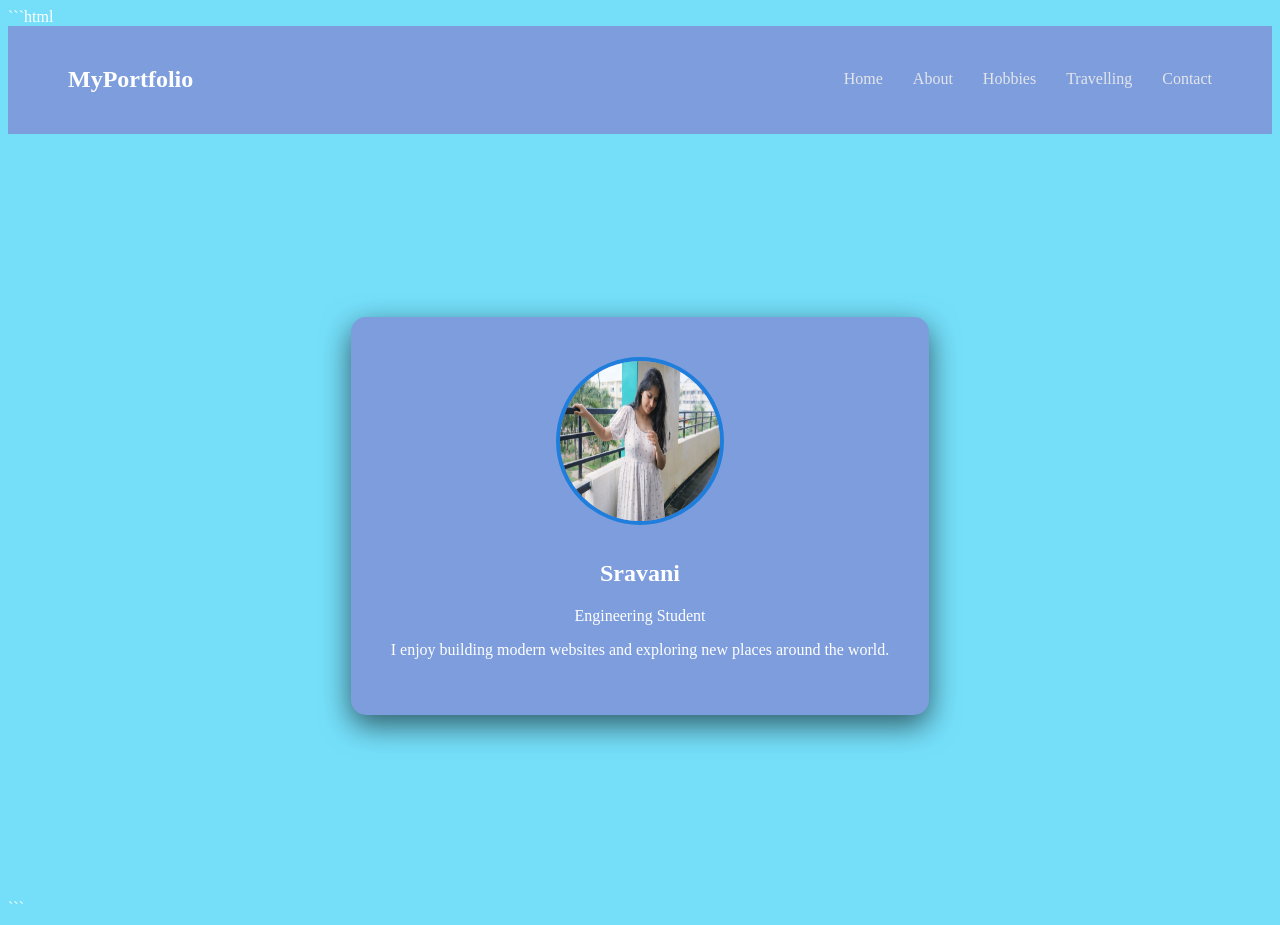
<file: index.html>
```html
<!DOCTYPE html>
<html>
<head>
<title>My Portfolio</title>
<link rel="stylesheet" href="style.css">
</head>

<body>

<nav>
<h2>MyPortfolio</h2>
<ul>
<li><a href="index.html">Home</a></li>
<li><a href="about.html">About</a></li>
<li><a href="hobbies.html">Hobbies</a></li>
<li><a href="travelling.html">Travelling</a></li>
<li><a href="contact.html">Contact</a></li>
</ul>
</nav>

<section class="hero">

<div class="profile-card">

<img src="sravsss.jpeg" class="profile">

<h1>Sravani</h1>
<p> Engineering Student</p>

<p>I enjoy building modern websites and exploring new places around the world.</p>

</div>

</section>

</body>
</html>
```
</file>
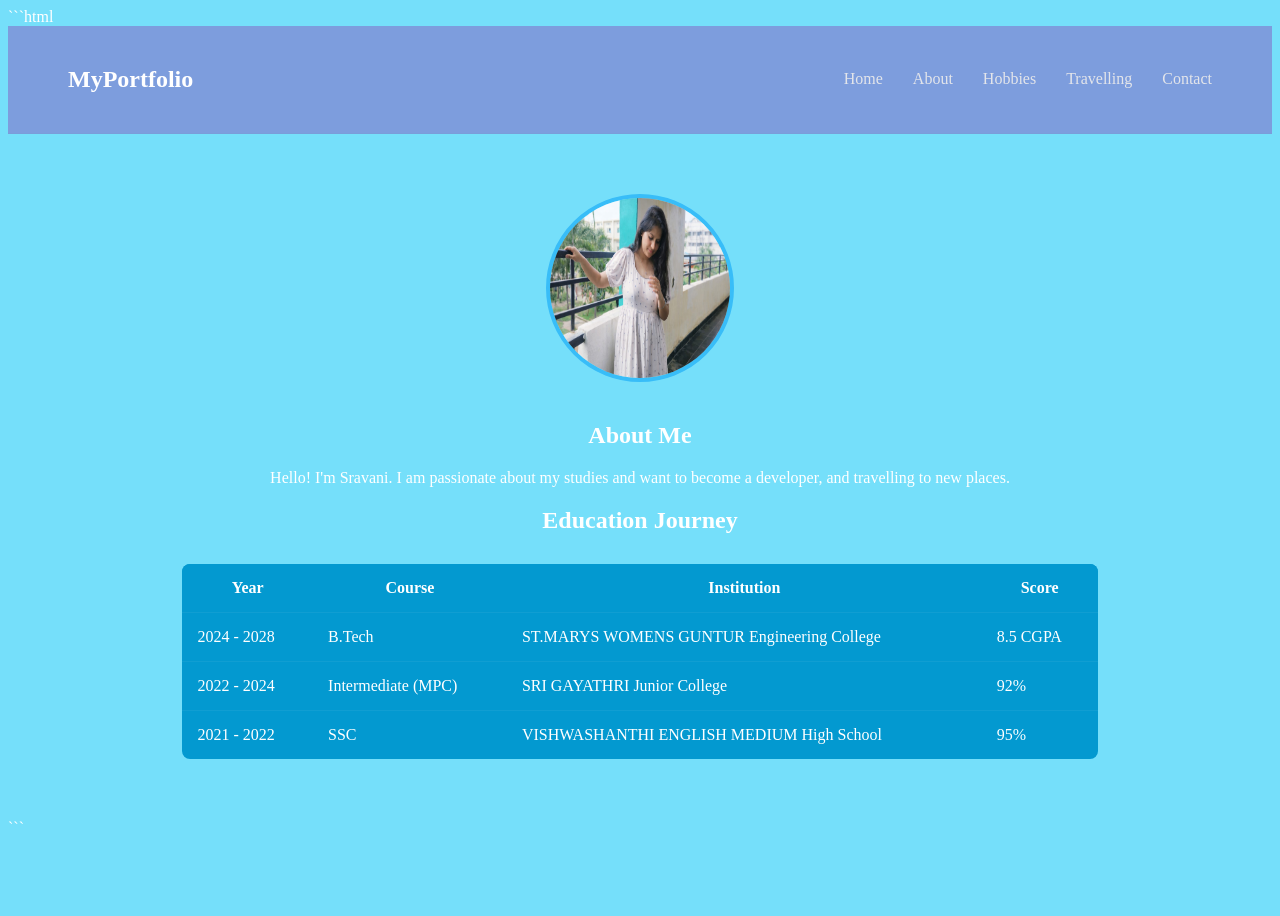
<file: about.html>
```html
<!DOCTYPE html>
<html>
<head>
<title>About Me</title>
<link rel="stylesheet" href="style.css">
</head>

<body>

<nav>
<h2>MyPortfolio</h2>
<ul>
<li><a href="index.html">Home</a></li>
<li><a href="about.html">About</a></li>
<li><a href="hobbies.html">Hobbies</a></li>
<li><a href="travelling.html">Travelling</a></li>
<li><a href="contact.html">Contact</a></li>
</ul>
</nav>

<section class="content">

<img src="sravsss.jpeg" class="about-img">

<h1>About Me</h1>

<p>
Hello! I'm Sravani. I am passionate about my studies and want to become a developer,
 and travelling to new places.
</p>

<h2>Education Journey</h2>

<table class="edu-table">

<tr>
<th>Year</th>
<th>Course</th>
<th>Institution</th>
<th>Score</th>
</tr>

<tr>
<td>2024 - 2028</td>
<td>B.Tech</td>
<td>ST.MARYS WOMENS GUNTUR Engineering College</td>
<td>8.5 CGPA</td>
</tr>

<tr>
<td>2022 - 2024</td>
<td>Intermediate (MPC)</td>
<td>SRI GAYATHRI Junior College</td>
<td>92%</td>
</tr>

<tr>
<td>2021 - 2022</td>
<td>SSC</td>
<td>VISHWASHANTHI ENGLISH MEDIUM High School</td>
<td>95%</td>
</tr>

</table>

</section>

</body>
</html>
```
</file>
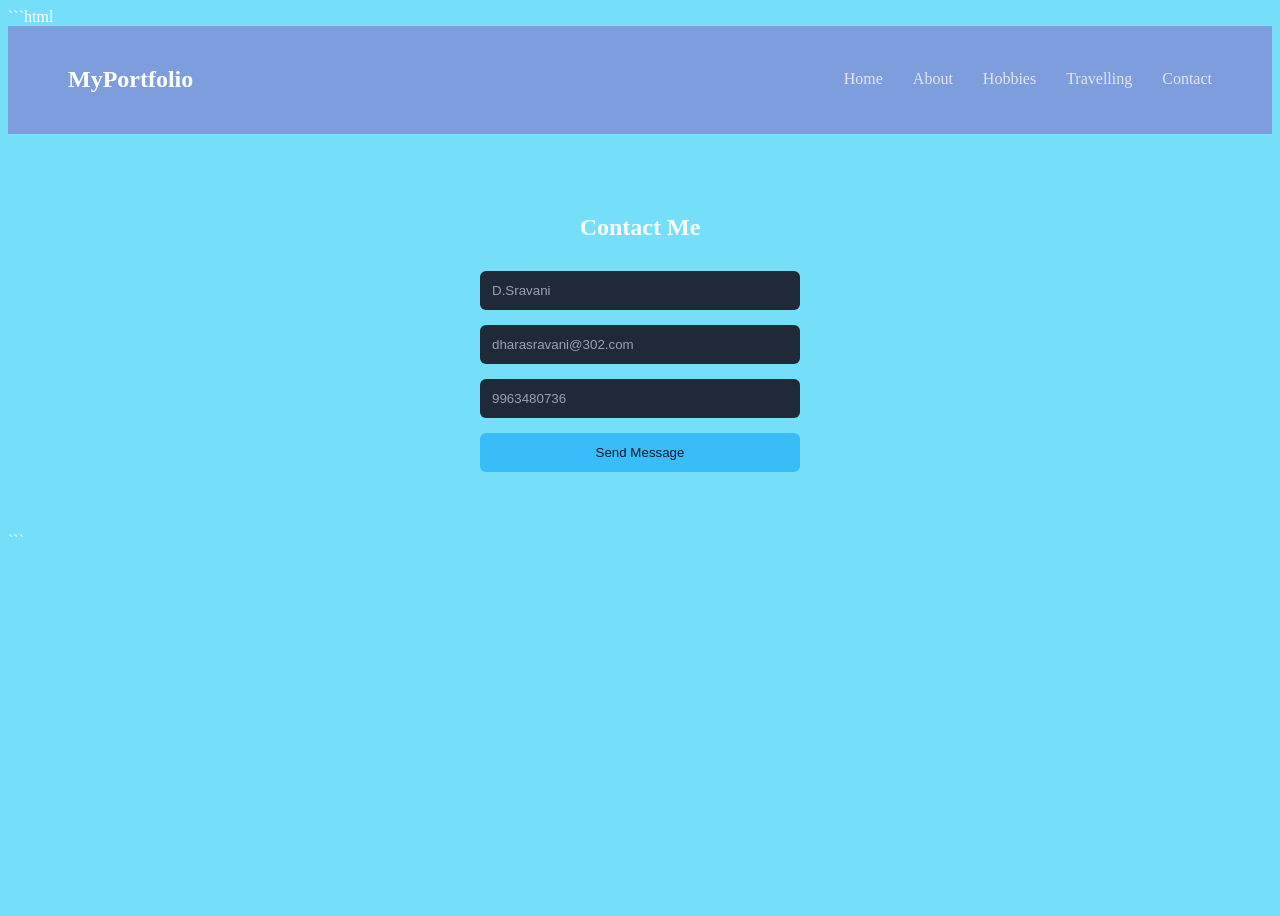
<file: contact.html>
```html
<!DOCTYPE html>
<html>
<head>
<title>Contact Me</title>
<link rel="stylesheet" href="style.css">
</head>

<body>

<nav>
<h2>MyPortfolio</h2>
<ul>
<li><a href="index.html">Home</a></li>
<li><a href="about.html">About</a></li>
<li><a href="hobbies.html">Hobbies</a></li>
<li><a href="travelling.html">Travelling</a></li>
<li><a href="contact.html">Contact</a></li>
</ul>
</nav>

<section class="content">

<h1>Contact Me</h1>

<form class="contact-form">

<input type="text" placeholder="D.Sravani">

<input type="email" placeholder="dharasravani@302.com">

<input type="phone number" placeholder="9963480736">

<button>Send Message</button>

</form>

</section>

</body>
</html>
```
</file>
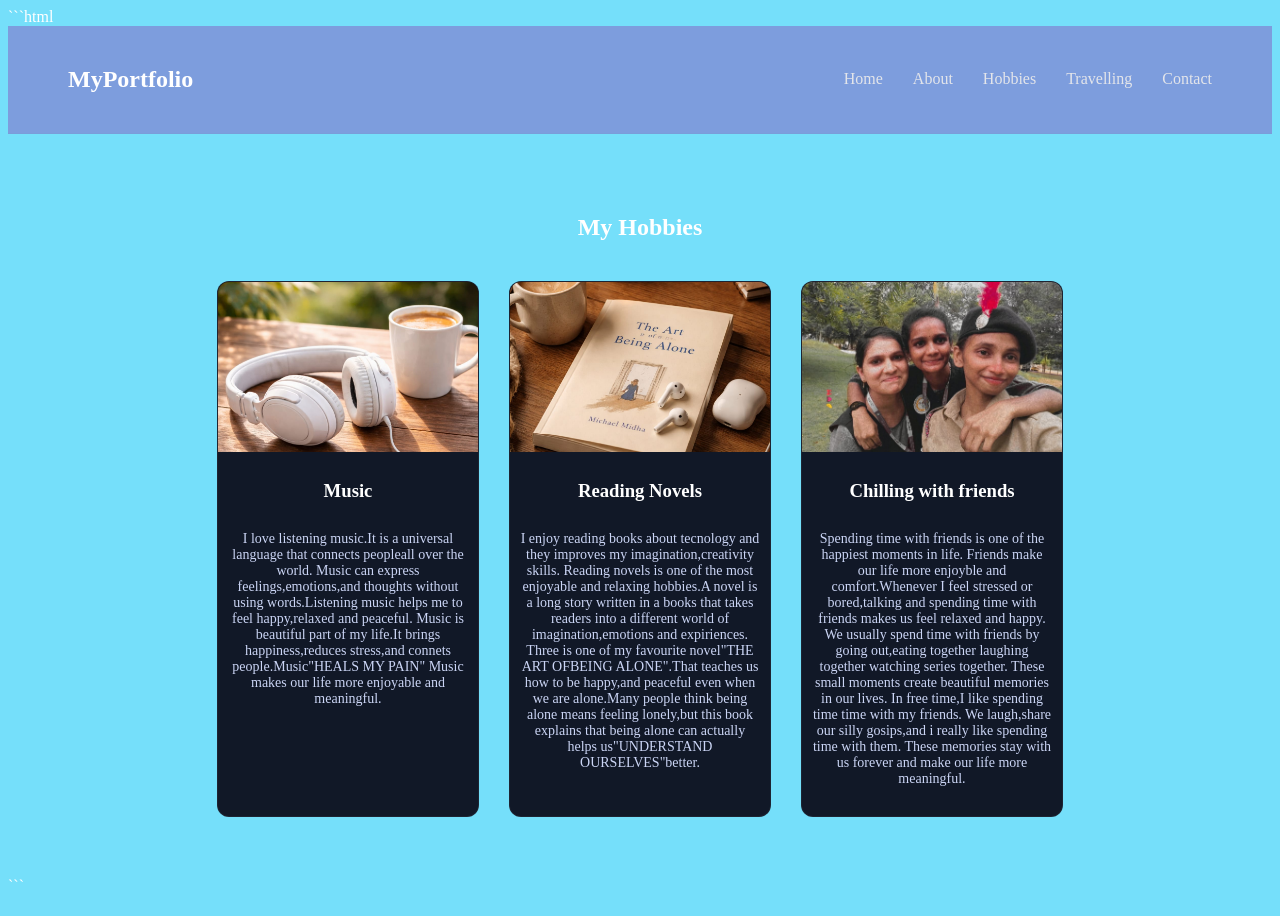
<file: hobbies.html>
```html
<!DOCTYPE html>
<html>
<head>
<title>My Hobbies</title>
<link rel="stylesheet" href="style.css">
</head>

<body>

<nav>
<h2>MyPortfolio</h2>
<ul>
<li><a href="index.html">Home</a></li>
<li><a href="about.html">About</a></li>
<li><a href="hobbies.html">Hobbies</a></li>
<li><a href="travelling.html">Travelling</a></li>
<li><a href="contact.html">Contact</a></li>
</ul>
</nav>

<section class="content">

<h1>My Hobbies</h1>

<div class="gallery">

<div class="travel-card">
<img src="music.jpg.jpeg">
<h3>Music</h3>
<p>I love listening music.It is a universal language that connects peopleall over the world.
   Music can express feelings,emotions,and thoughts without using words.Listening music helps me to feel happy,relaxed and peaceful.
   Music is beautiful part of my life.It brings happiness,reduces stress,and connets people.Music"HEALS MY PAIN"
   Music makes our life more enjoyable and meaningful.
</p>
</div>

<div class="travel-card">
<img src="reading.jpg.jpeg">
<h3>Reading Novels</h3>
<p>I enjoy reading books about tecnology and they improves my imagination,creativity skills.
   Reading novels is one of the most enjoyable and relaxing hobbies.A novel is a long story written in a books
   that takes readers into a different world of imagination,emotions and expiriences.
   Three is one of my favourite novel"THE ART OFBEING ALONE".That teaches us how to be happy,and
   peaceful even when we are alone.Many people think being alone means feeling lonely,but this book
   explains that being alone can actually helps us"UNDERSTAND OURSELVES"better. 
</p>
</div>

<div class="travel-card">
<img src="friends.jpg.jpeg">
<h3>Chilling with friends</h3>
<p>Spending time with friends is one of the happiest moments in life.
   Friends make our life more enjoyble and comfort.Whenever I feel stressed or bored,talking and spending time with friends makes us feel relaxed and happy.
   We usually spend time with friends by going out,eating together laughing together watching series together.
   These small moments create beautiful memories in our lives.
   In free time,I like spending time time with my friends.
   We laugh,share our silly gosips,and i really like spending time with them.
   These memories stay with us forever and make our life more meaningful.
</p>
</div>

</div>

</section>

</body>
</html>
```
</file>
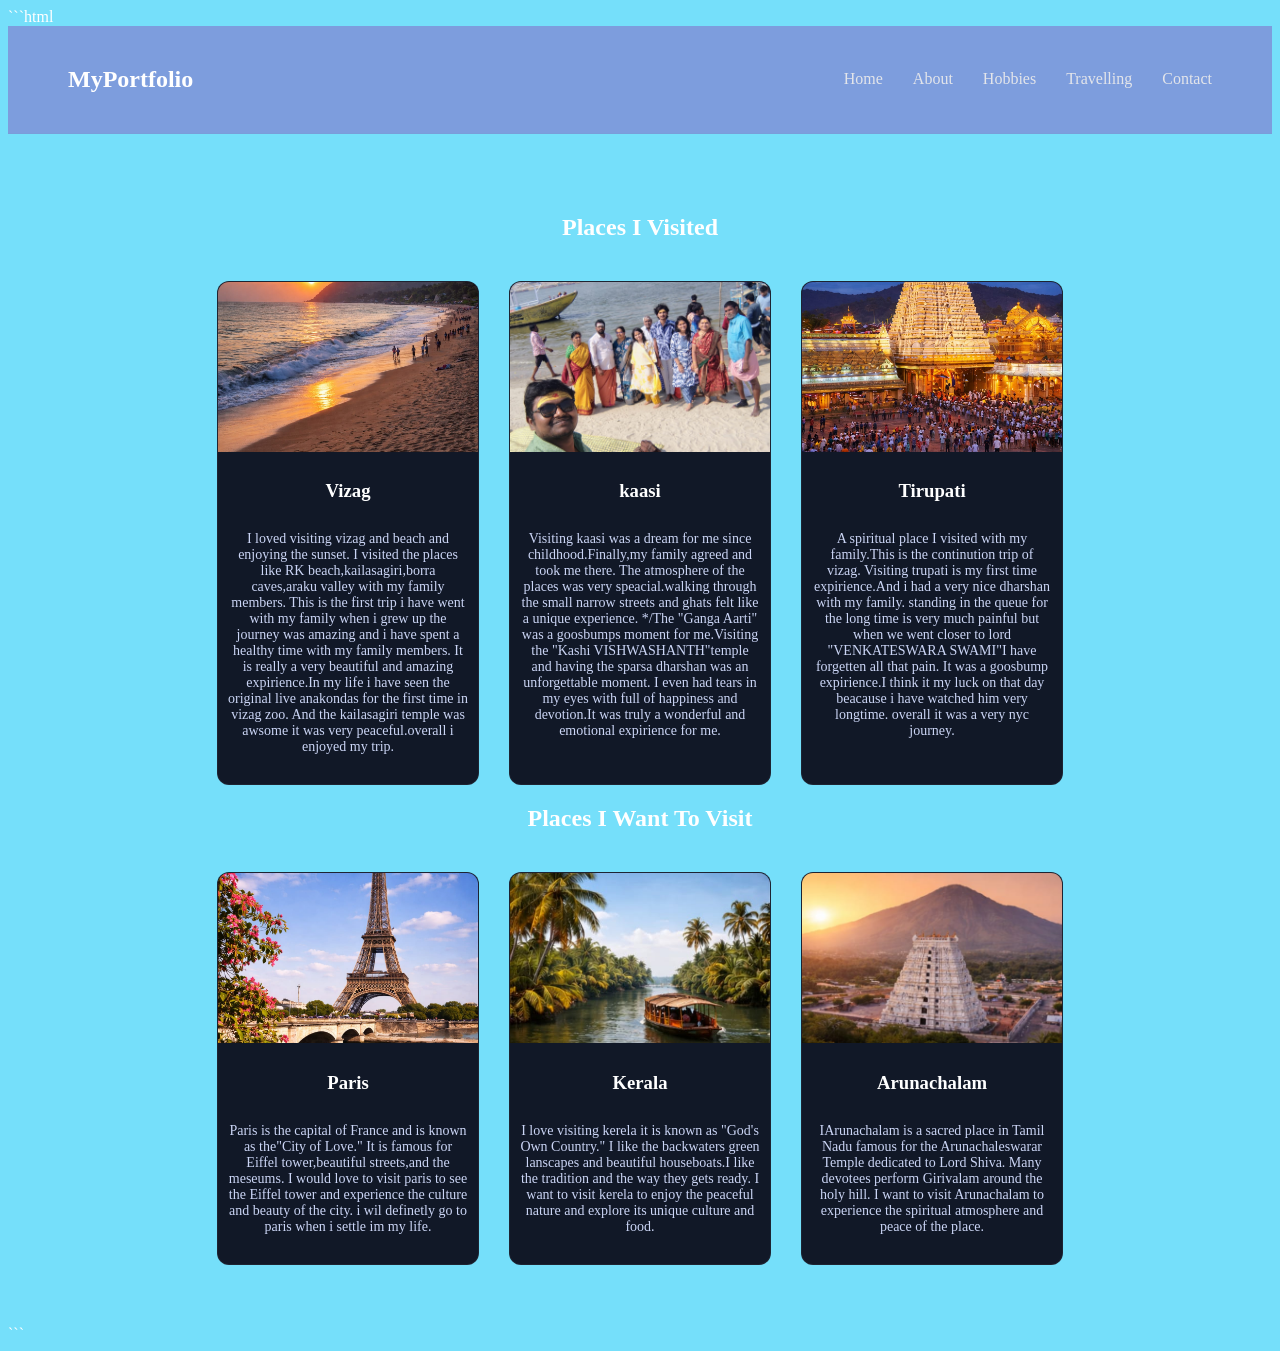
<file: travelling.html>
```html
<!DOCTYPE html>
<html>
<head>
<title>Travelling</title>
<link rel="stylesheet" href="style.css">
</head>

<body>

<nav>
<h2>MyPortfolio</h2>
<ul>
<li><a href="index.html">Home</a></li>
<li><a href="about.html">About</a></li>
<li><a href="hobbies.html">Hobbies</a></li>
<li><a href="travelling.html">Travelling</a></li>
<li><a href="contact.html">Contact</a></li>
</ul>
</nav>

<section class="content">

<h1>Places I Visited</h1>

<div class="gallery">

<div class="travel-card">
<img src="vizag.ipg.jpeg">
<h3>Vizag</h3>
<p>I loved visiting vizag and beach and enjoying the sunset.
   I visited the places like RK beach,kailasagiri,borra caves,araku valley with my family members.
   This is the first trip i have went  with my family when i grew up the journey was amazing and i have spent a healthy time with my family members.
   It is really a very beautiful and amazing expirience.In my life i have seen the original live anakondas for the first time in vizag zoo.
   And the kailasagiri temple was awsome it was very peaceful.overall i enjoyed my trip.
</p>
</div>

<div class="travel-card">
<img src="kaasi.jpg.jpeg">
<h3>kaasi</h3>
<p>Visiting kaasi was a dream for me since childhood.Finally,my family agreed and took me there.
    The atmosphere of the places was very speacial.walking through the small narrow streets and ghats felt like a unique experience.
   */The "Ganga Aarti" was a goosbumps moment for me.Visiting the "Kashi VISHWASHANTH"temple and having the sparsa dharshan was an unforgettable moment.
    I even had tears in my eyes with full of happiness and devotion.It was truly a wonderful and emotional expirience for me.
</p>
</div>

<div class="travel-card">
<img src="tirupati.ipg.jpeg">
<h3>Tirupati</h3>
<p>A spiritual place I visited with my family.This is the continution trip of vizag.
    Visiting trupati is my first time expirience.And i had a very nice dharshan with my family.
    standing in the queue for the long time is very much painful but when we went closer to lord "VENKATESWARA SWAMI"I have forgetten all that pain.
    It was a goosbump expirience.I think it my luck on that day beacause i have watched him very longtime.
    overall it was a  very nyc journey.
</p>
</div>

</div>


<h1>Places I Want To Visit</h1>

<div class="gallery">

<div class="travel-card">
<img src="paris.ipg.jpeg">
<h3>Paris</h3>
<p>Paris is the capital of France and is known as the"City of Love."
   It is famous for Eiffel tower,beautiful streets,and the meseums.
   I would love to visit paris to see the Eiffel tower and experience the culture and beauty of the city.
   i wil definetly go to paris when i settle im my life. 
</div>

<div class="travel-card">
<img src="kerela.jpg.jpeg">
<h3>Kerala</h3>
<p>I love visiting kerela it is known as "God's Own Country."
   I like the backwaters green lanscapes and beautiful houseboats.I like the tradition and the way they gets ready.
   I want to visit kerela to enjoy the peaceful nature and explore its unique culture and food.
</p>
</div>

<div class="travel-card">
<img src="arunachalam.jpg.jpeg">
<h3>Arunachalam</h3>
<p>IArunachalam is a sacred place in Tamil Nadu famous for the Arunachaleswarar Temple dedicated to Lord Shiva.
     Many devotees perform Girivalam around the holy hill. 
     I want to visit Arunachalam to experience the spiritual atmosphere and peace of the place.</p>
</div>

</div>

</section>

</body>
</html>
```
</file>
<file: style.css>
```css
@import url('https://fonts.googleapis.com/css2?family=Poppins:wght@300;400;500;600&display=swap');

*{
margin:0;
padding:0;
box-sizing:border-box;
font-family:'Poppins',sans-serif;
}

/* Professional Background */

body{
background:#75dffa;
color:white;
min-height:100vh;
}

/* Navbar */

nav{
display:flex;
justify-content:space-between;
align-items:center;
padding:20px 60px;
background:#7d9ddd;
border-bottom:1px solid rgba(70, 152, 139, 0.05);
}

nav h2{

font-weight:600;
}

nav ul{
display:flex;
gap:30px;
list-style:none;
}

nav a{
text-decoration:none;
color:#e3e5ea;
font-weight:500;
position:relative;
transition:0.3s;
}

/* underline animation */

nav a::after{
content:'';
position:absolute;
left:0;
bottom:-6px;
width:0%;
height:2px;
background:#6db0b5;
transition:0.3s;
}

nav a:hover{
color:#38bdf8;
}

nav a:hover::after{
width:100%;
}

/* Hero Section */

.hero{
display:flex;
justify-content:center;
align-items:center;
height:85vh;
}

/* Profile Card */

.profile-card{
text-align:center;
padding:40px;
border-radius:15px;
background:#7d9ddd;
box-shadow:0 10px 30px rgba(0,0,0,0.6);
animation:fadeIn 1.2s ease;
}

/* Profile Image */

.profile{
width:160px;
height:160px;
border-radius:50%;
border:4px solid #1f7edc;
margin-bottom:15px;
transition:0.4s;
}

/* Glow Effect */

.profile:hover{
transform:scale(1.08);
box-shadow:
0 0 10px #75dffa,
0 0 25px #75dffa,
0 0 40px #75dffa;
}

/* Fade animation */

@keyframes fadeIn{
from{
opacity:0;
transform:translateY(30px);
}
to{
opacity:1;
transform:translateY(0);
}
}

/* Content Section */

.content{
padding:60px;
text-align:center;
}

/* Gallery Layout */

.gallery{
display:flex;
flex-wrap:wrap;
justify-content:center;
gap:30px;
margin-top:40px;
}

/* Cards */

.travel-card{
width:260px;
background:#111827;
border-radius:12px;
overflow:hidden;
transition:0.35s;
border:1px solid rgba(255,255,255,0.05);
}

/* Card Hover */

.travel-card:hover{
transform:translateY(-8px);
box-shadow:0 10px 25px rgba(0,0,0,0.5);
}

/* Image */

.travel-card img{
width:100%;
height:170px;
object-fit:cover;
}

/* Card text */

.travel-card h3{
padding:10px;
}

.travel-card p{
padding:0 10px 15px 10px;
font-size:14px;
color:#cbd5f5;
}

/* About Image */

.about-img{
width:180px;
height:180px;
border-radius:50%;
border:4px solid #38bdf8;
margin-bottom:20px;
}

/* Education Table */

.edu-table{
width:80%;
margin:auto;
margin-top:30px;
border-collapse:collapse;
background:#0399d0;
border-radius:8px;
overflow:hidden;
}

.edu-table th{
background:#0399d0;
padding:15px;
}

.edu-table td{
padding:15px;
border-top:1px solid rgba(255,255,255,0.05);
}

/* Contact Form */

.contact-form{
display:flex;
flex-direction:column;
gap:15px;
width:320px;
margin:auto;
margin-top:30px;
}

.contact-form input,
.contact-form textarea{
padding:12px;
border-radius:6px;
border:none;
background:#1f2937;
color:white;
}

.contact-form input::placeholder,
.contact-form textarea::placeholder{
color:#9ca3af;
}

/* Button */

.contact-form button{
padding:12px;
border:none;
background:#38bdf8;
color:#0f172a;
border-radius:6px;
cursor:pointer;
font-weight:500;
transition:0.3s;
}

.contact-form button:hover{
background:#0ea5e9;
transform:scale(1.05);
}
```
</file>
